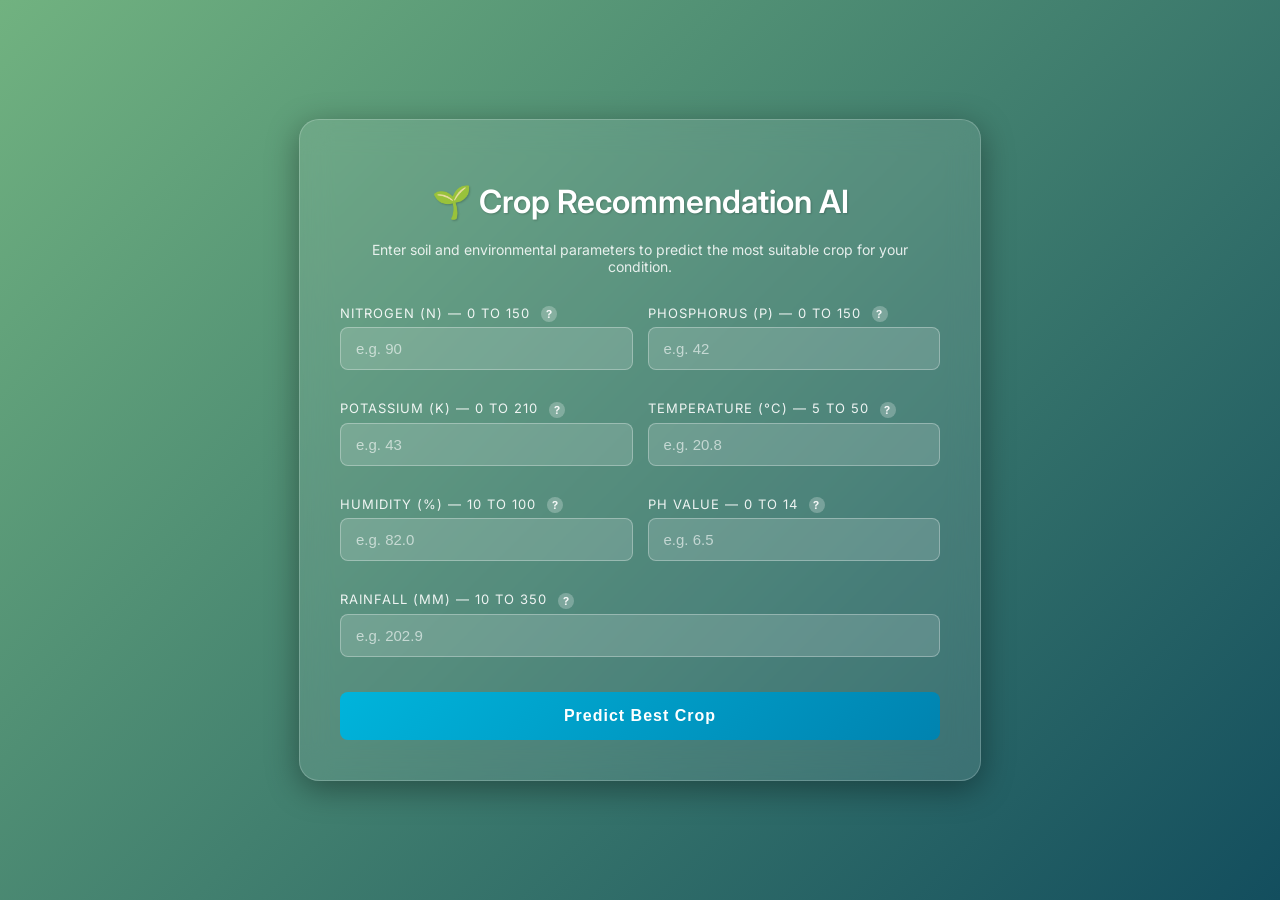
<file: frontend/index.html>
<!DOCTYPE html>
<html lang="en">
<head>
    <meta charset="UTF-8">
    <meta name="viewport" content="width=device-width, initial-scale=1.0">
    <title>Crop Recommendation System</title>
    <link rel="stylesheet" href="style.css">
    <link href="https://fonts.googleapis.com/css2?family=Inter:wght@400;500;600;700&display=swap" rel="stylesheet">
    <style>
        .tooltip-icon {
            display: inline-block;
            width: 16px;
            height: 16px;
            background: rgba(255,255,255,0.25);
            border-radius: 50%;
            text-align: center;
            line-height: 16px;
            font-size: 11px;
            cursor: help;
            margin-left: 6px;
            position: relative;
            font-weight: 700;
            vertical-align: middle;
        }
        .tooltip-icon:hover::after,
        .tooltip-icon:focus::after {
            content: attr(data-tip);
            position: absolute;
            bottom: 130%;
            left: 50%;
            transform: translateX(-50%);
            background: rgba(0, 0, 0, 0.85);
            color: #fff;
            padding: 8px 12px;
            border-radius: 6px;
            font-size: 12px;
            font-weight: 400;
            white-space: normal;
            width: 220px;
            line-height: 1.4;
            z-index: 100;
            pointer-events: none;
            box-shadow: 0 4px 12px rgba(0,0,0,0.3);
        }
        .tooltip-icon:hover::before,
        .tooltip-icon:focus::before {
            content: '';
            position: absolute;
            bottom: 120%;
            left: 50%;
            transform: translateX(-50%);
            border: 5px solid transparent;
            border-top-color: rgba(0, 0, 0, 0.85);
            z-index: 100;
            pointer-events: none;
        }

        /* Result Area Styling */
        #result-area {
            display: none;
            margin-top: 40px;
        }
        .top-grid {
            display: grid;
            grid-template-columns: repeat(auto-fit, minmax(250px, 1fr));
            gap: 20px;
            margin-top: 20px;
        }
        .crop-card {
            background: white;
            border-radius: 12px;
            overflow: hidden;
            box-shadow: 0 4px 20px rgba(0,0,0,0.08);
            transition: transform 0.2s;
        }
        .crop-card:hover {
            transform: translateY(-4px);
        }
        .crop-card img {
            width: 100%;
            height: 180px;
            object-fit: cover;
        }
        .crop-card-content {
            padding: 14px 18px;
            text-align: center;
        }
        .crop-rank {
            font-size: 12px;
            color: #6b7280;
            margin-bottom: 4px;
        }
        .crop-name {
            font-size: 20px;
            font-weight: 700;
            color: #166534;
            margin: 2px 0;
            text-transform: capitalize;
        }
        .crop-confidence {
            margin-top: 6px;
            font-size: 14px;
            font-weight: 600;
        }
        .confidence-bar {
            height: 8px;
            background: #e5e7eb;
            border-radius: 4px;
            overflow: hidden;
            margin-top: 8px;
        }
        .confidence-fill {
            height: 100%;
            background: linear-gradient(90deg, #16a34a, #22c55e);
            border-radius: 4px;
            transition: width 0.5s ease-in;
        }
        .error-box {
            display: none;
            background: #fef2f2;
            border: 1px solid #fca5a5;
            border-radius: 12px;
            padding: 20px;
            text-align: center;
            color: #991b1b;
            margin-top: 20px;
        }

        .soil-badges {
            margin-top: 20px;
            margin-bottom: 10px;
        }
        .soil-badges h3 {
            color: #166534;
            font-size: 16px;
            margin-bottom: 12px;
            font-weight: 600;
        }
        .badges-row {
            display: flex;
            flex-wrap: wrap;
            gap: 8px;
        }
        .badge {
            background: #f0fdf4;
            border: 1px solid #bbf7d0;
            color: #166534;
            padding: 6px 14px;
            border-radius: 20px;
            font-size: 13px;
            font-weight: 500;
            white-space: nowrap;
        }
    </style>
</head>
<body>
    <!-- Loading Overlay -->
    <div class="overlay" id="loader" style="display: none;">
        <div class="spinner"></div>
        <div class="overlay-text">Analyzing Soil Data</div>
        <div class="overlay-subtext">Finding the best crops for your conditions...</div>
    </div>

    <div class="container">
        <h1>🌱 Crop Recommendation AI</h1>
        <p class="description">Enter soil and environmental parameters to predict the most suitable crop for your condition.</p>

        <form id="predict-form">
            <div class="form-grid">
                <div class="form-group">
                    <label for="N">Nitrogen (N) — 0 to 150 <span class="tooltip-icon" data-tip="Nitrogen promotes leaf and stem growth.">?</span></label>
                    <input type="number" step="any" min="0" max="150" class="form-control" id="N" name="N" placeholder="e.g. 90" required>
                </div>
                <div class="form-group">
                    <label for="P">Phosphorus (P) — 0 to 150 <span class="tooltip-icon" data-tip="Phosphorus supports root development and flowering.">?</span></label>
                    <input type="number" step="any" min="0" max="150" class="form-control" id="P" name="P" placeholder="e.g. 42" required>
                </div>
                <div class="form-group">
                    <label for="K">Potassium (K) — 0 to 210 <span class="tooltip-icon" data-tip="Potassium improves disease resistance.">?</span></label>
                    <input type="number" step="any" min="0" max="210" class="form-control" id="K" name="K" placeholder="e.g. 43" required>
                </div>
                <div class="form-group">
                    <label for="temperature">Temperature (°C) — 5 to 50 <span class="tooltip-icon" data-tip="Most crops grow best between 20-35°C.">?</span></label>
                    <input type="number" step="any" min="5" max="50" class="form-control" id="temperature" name="temperature" placeholder="e.g. 20.8" required>
                </div>
                <div class="form-group">
                    <label for="humidity">Humidity (%) — 10 to 100 <span class="tooltip-icon" data-tip="High humidity suits rice and sugarcane.">?</span></label>
                    <input type="number" step="any" min="10" max="100" class="form-control" id="humidity" name="humidity" placeholder="e.g. 82.0" required>
                </div>
                <div class="form-group">
                    <label for="ph">pH Value — 0 to 14 <span class="tooltip-icon" data-tip="Most crops prefer 6.0-7.5.">?</span></label>
                    <input type="number" step="any" min="0" max="14" class="form-control" id="ph" name="ph" placeholder="e.g. 6.5" required>
                </div>
                <div class="form-group full-width">
                    <label for="rainfall">Rainfall (mm) — 10 to 350 <span class="tooltip-icon" data-tip="Annual rainfall in mm.">?</span></label>
                    <input type="number" step="any" min="10" max="350" class="form-control" id="rainfall" name="rainfall" placeholder="e.g. 202.9" required>
                </div>
            </div>
            <button type="submit" class="btn-submit" id="submit-btn">Predict Best Crop</button>
        </form>

        <div id="error-message" class="error-box"></div>

        <div id="result-area">
            <hr style="margin: 30px 0; border: none; border-top: 1px solid rgba(0,0,0,0.1);">
            <h2>Top 3 Crop Recommendations</h2>
            <p class="description">Based on your soil and environmental data, here are the most suitable crops.</p>

            <div class="soil-badges" id="soil-badges-container" style="display: none;">
                <h3>Soil & Environment Breakdown</h3>
                <div class="badges-row" id="badges-row"></div>
            </div>

            <div class="top-grid" id="predictions-grid"></div>
        </div>
    </div>

    <script>
        // Use your live Render URL here once deployed, for local use: http://localhost:5000/predict
        const API_URL = "https://srg4545-crop-recommendation-api.hf.space/predict";


        const form = document.getElementById('predict-form');
        const loader = document.getElementById('loader');
        const resultArea = document.getElementById('result-area');
        const errorBox = document.getElementById('error-message');
        const predictionsGrid = document.getElementById('predictions-grid');
        const badgesRow = document.getElementById('badges-row');
        const soilBadgesContainer = document.getElementById('soil-badges-container');

        form.addEventListener('submit', async function(e) {
            e.preventDefault();
            
            // Show loader
            loader.style.display = 'flex';
            loader.style.opacity = '1';
            resultArea.style.display = 'none';
            errorBox.style.display = 'none';

            // Gather data
            const formData = new FormData(form);
            const data = Object.fromEntries(formData.entries());

            try {
                const response = await fetch(API_URL, {
                    method: 'POST',
                    headers: {
                        'Content-Type': 'application/json'
                    },
                    body: JSON.stringify(data)
                });

                const result = await response.json();

                // Hide loader
                loader.style.opacity = '0';
                setTimeout(() => loader.style.display = 'none', 500);

                if (response.ok) {
                    displayResults(result);
                } else {
                    showError(result.error || "An unknown error occurred.");
                }

            } catch (err) {
                // Hide loader
                loader.style.display = 'none';
                showError("Could not connect to the API. Is the server running?");
            }
        });

        function displayResults(data) {
            predictionsGrid.innerHTML = '';
            badgesRow.innerHTML = '';
            
            // Badges
            if (data.soil_analysis && data.soil_analysis.length > 0) {
                soilBadgesContainer.style.display = 'block';
                data.soil_analysis.forEach(info => {
                    const badge = document.createElement('div');
                    badge.className = 'badge';
                    badge.innerText = info;
                    badgesRow.appendChild(badge);
                });
            } else {
                soilBadgesContainer.style.display = 'none';
            }

            // Cards
            if (data.top_predictions) {
                data.top_predictions.forEach((item, index) => {
                    const color = index === 0 ? '#16a34a' : '#6b7280';
                    const card = document.createElement('div');
                    card.className = 'crop-card';
                    card.innerHTML = `
                        <img src="crops/${item.image}.jpg" alt="${item.crop}" onerror="this.src='crops/default.jpg'">
                        <div class="crop-card-content">
                            <div class="crop-rank">#${item.rank} Recommendation</div>
                            <div class="crop-name">${item.crop}</div>
                            <div class="crop-confidence" style="color: ${color}">
                                Confidence: ${item.confidence}%
                            </div>
                            <div class="confidence-bar">
                                <div class="confidence-fill" style="width: ${item.confidence}%"></div>
                            </div>
                        </div>
                    `;
                    predictionsGrid.appendChild(card);
                });
            }

            resultArea.style.display = 'block';
        }

        function showError(msg) {
            errorBox.innerText = msg;
            errorBox.style.display = 'block';
        }
    </script>
</body>
</html>
</file>
<file: frontend/style.css>
/* Base Body */
body {
    background: linear-gradient(135deg, #71b280, #134e5e);
    font-family: 'Inter', 'Roboto', sans-serif;
    min-height: 100vh;
    margin: 0;
    display: flex;
    justify-content: center;
    align-items: center;
    color: #fff;
}

/* Glassmorphism Container */
.container {
    background: rgba(255, 255, 255, 0.1);
    backdrop-filter: blur(15px);
    -webkit-backdrop-filter: blur(15px);
    border: 1px solid rgba(255, 255, 255, 0.2);
    border-radius: 20px;
    padding: 40px;
    width: 90%;
    max-width: 600px;
    box-shadow: 0 8px 32px 0 rgba(0, 0, 0, 0.37);
    animation: fadeIn 0.8s ease forwards;
}

h1, h2 {
    text-align: center;
    margin-bottom: 20px;
    font-weight: 600;
    text-shadow: 1px 1px 2px rgba(0,0,0,0.2);
}

.description {
    text-align: center;
    font-size: 14px;
    opacity: 0.85;
    margin-bottom: 30px;
}

/* Form Styles */
.form-group {
    margin-bottom: 15px;
    position: relative;
}

.form-group label {
    display: block;
    margin-bottom: 5px;
    font-size: 13px;
    text-transform: uppercase;
    letter-spacing: 1px;
    color: rgba(255,255,255,0.9);
}

.form-control {
    width: 100%;
    padding: 12px 15px;
    background: rgba(255, 255, 255, 0.15);
    border: 1px solid rgba(255, 255, 255, 0.3);
    border-radius: 8px;
    color: #fff;
    font-size: 15px;
    transition: all 0.3s ease;
    box-sizing: border-box;
}

.form-control::placeholder {
    color: rgba(255,255,255,0.6);
}

.form-control:focus {
    outline: none;
    background: rgba(255, 255, 255, 0.25);
    border-color: #fff;
    box-shadow: 0 0 10px rgba(255,255,255,0.2);
}

/* Grid layout for form */
.form-grid {
    display: grid;
    grid-template-columns: 1fr 1fr;
    gap: 15px;
}
.full-width {
    grid-column: 1 / -1;
}

/* Submit Button */
.btn-submit {
    width: 100%;
    padding: 15px;
    margin-top: 20px;
    background: linear-gradient(135deg, #00b4db, #0083b0);
    border: none;
    border-radius: 8px;
    color: white;
    font-size: 16px;
    font-weight: 600;
    cursor: pointer;
    transition: transform 0.2s, box-shadow 0.2s;
    letter-spacing: 1px;
}

.btn-submit:hover {
    transform: translateY(-2px);
    box-shadow: 0 4px 15px rgba(0, 180, 219, 0.6);
}

.btn-submit:active {
    transform: translateY(1px);
}

.btn-secondary {
    display: inline-block;
    padding: 12px 24px;
    margin-top: 20px;
    background: rgba(255, 255, 255, 0.2);
    border: 1px solid rgba(255, 255, 255, 0.4);
    border-radius: 8px;
    color: white;
    text-decoration: none;
    font-weight: 500;
    transition: all 0.3s;
    text-align: center;
}

.btn-secondary:hover {
    background: rgba(255, 255, 255, 0.3);
}

/* Results Display */
.result-box {
    text-align: center;
    padding: 30px;
    background: rgba(0,0,0,0.2);
    border-radius: 12px;
    margin-top: 20px;
}

.result-text {
    font-size: 24px;
    font-weight: 700;
    margin: 0;
    color: #a8ff78; /* Vibrant green crop pop */
    text-shadow: 0 0 10px rgba(168, 255, 120, 0.5);
}

/* Animations */
@keyframes fadeIn {
    from { opacity: 0; transform: translateY(20px); }
    to { opacity: 1; transform: translateY(0); }
}

@keyframes fadeInUp {
    from { opacity: 0; transform: translateY(30px); }
    to { opacity: 1; transform: translateY(0); }
}

@keyframes fadeOut {
    from { opacity: 1; }
    to { opacity: 0; visibility: hidden; }
}

@keyframes spin {
    to { transform: rotate(360deg); }
}

@keyframes pulse {
    0%, 100% { transform: scale(1); opacity: 1; }
    50% { transform: scale(1.05); opacity: 0.8; }
}

@keyframes shimmer {
    0% { background-position: -200% 0; }
    100% { background-position: 200% 0; }
}

/* Loading Overlay */
.overlay {
    position: fixed;
    top: 0;
    left: 0;
    width: 100%;
    height: 100%;
    background: linear-gradient(135deg, #134e5e, #71b280);
    display: flex;
    flex-direction: column;
    justify-content: center;
    align-items: center;
    z-index: 9999;
    display: none;
}

.overlay.active {
    display: flex;
}

.overlay-text {
    color: white;
    font-size: 18px;
    margin-top: 20px;
    font-weight: 500;
    animation: pulse 1.5s ease-in-out infinite;
}

.overlay-subtext {
    color: rgba(255,255,255,0.6);
    font-size: 13px;
    margin-top: 6px;
}

/* Spinner */
.spinner {
    width: 56px;
    height: 56px;
    border: 5px solid rgba(255, 255, 255, 0.2);
    border-top: 5px solid #a8ff78;
    border-radius: 50%;
    animation: spin 0.8s linear infinite;
}

/* Card Stagger Animation */
.crop-card {
    animation: fadeInUp 0.6s ease both;
}

.crop-card:nth-child(2) {
    animation-delay: 0.15s;
}

.crop-card:nth-child(3) {
    animation-delay: 0.3s;
}

/* Skeleton Loading */
.skeleton {
    background: linear-gradient(90deg, rgba(255,255,255,0.05) 25%, rgba(255,255,255,0.15) 50%, rgba(255,255,255,0.05) 75%);
    background-size: 200% 100%;
    animation: shimmer 1.5s ease-in-out infinite;
    border-radius: 12px;
}

.skeleton-img {
    width: 100%;
    height: 180px;
}

.skeleton-text {
    height: 16px;
    margin: 10px 15px;
}

.skeleton-text-short {
    width: 60%;
    margin: 10px 15px;
}

.skeleton-card {
    background: rgba(255, 255, 255, 0.1);
    border-radius: 12px;
    overflow: hidden;
}

/* Button Loading State */
.btn-submit.loading {
    position: relative;
    color: transparent;
    pointer-events: none;
}

.btn-submit.loading::after {
    content: '';
    position: absolute;
    top: 50%;
    left: 50%;
    transform: translate(-50%, -50%);
    width: 18px;
    height: 18px;
    border: 2px solid rgba(255,255,255,0.3);
    border-top-color: white;
    border-radius: 50%;
    animation: spin 0.6s linear infinite;
}
</file>
